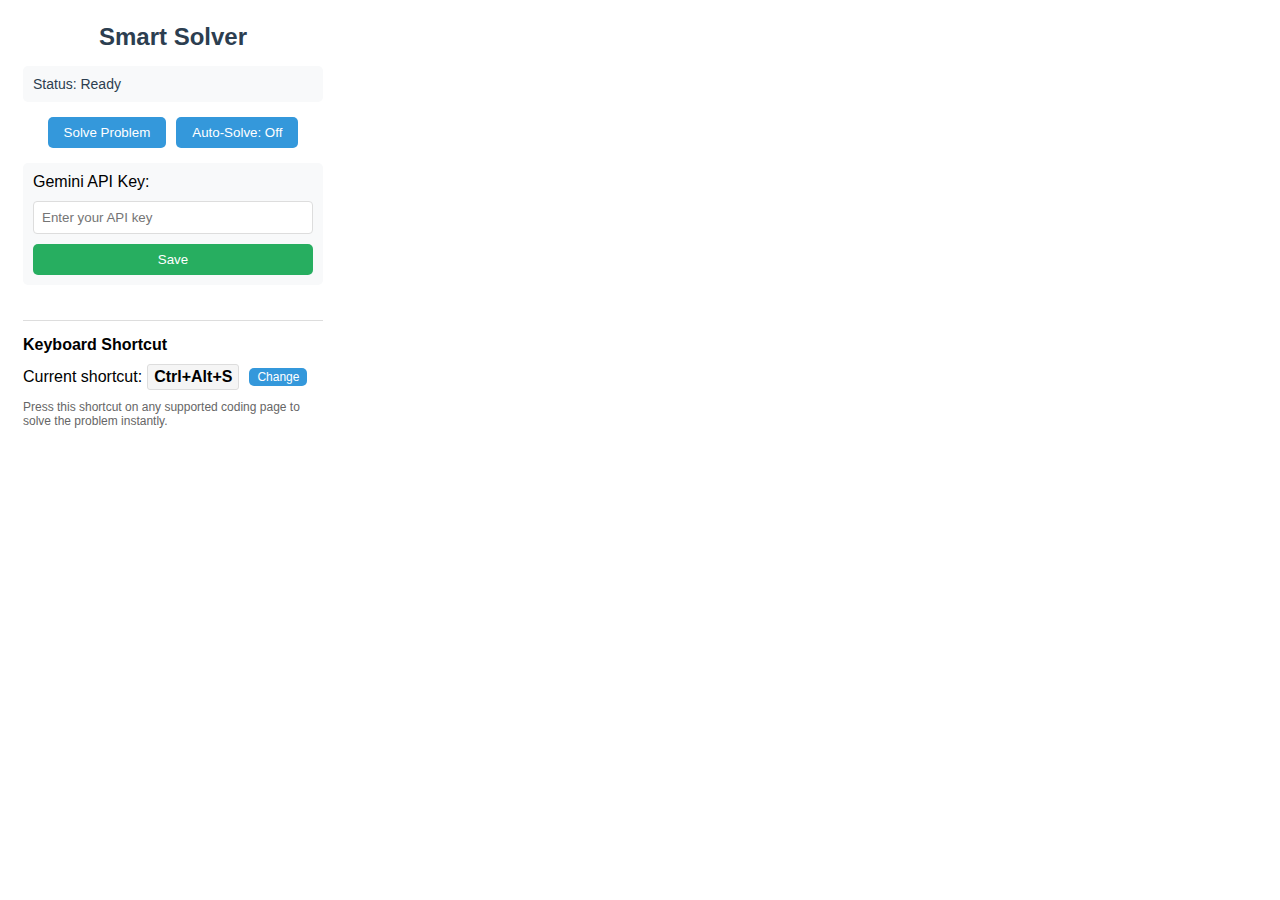
<file: popup.html>
<!DOCTYPE html>
<html>
<head>
  <title>Smart Solver</title>
  <link rel="stylesheet" href="popup.css">
</head>
<body>
  <div class="container">
    <h1>Smart Solver</h1>
    <div class="status-container">
      <div class="status">Status: <span id="status">Ready</span></div>
    </div>
    <div class="controls">
      <button id="solveButton">Solve Problem</button>
      <button id="toggleAuto">Auto-Solve: Off</button>
    </div>
    <div class="settings">
      <label for="apiKey">Gemini API Key:</label>
      <input type="password" id="apiKey" placeholder="Enter your API key">
      <button id="saveApiKey">Save</button>
    </div>
    
    <div class="shortcut-settings">
      <h3>Keyboard Shortcut</h3>
      <div class="shortcut-display">
        <span>Current shortcut: </span>
        <span id="currentShortcut">Ctrl+Alt+S</span>
        <button id="changeShortcut">Change</button>
      </div>
      <div id="shortcutEditor" style="display: none;">
        <div class="shortcut-options">
          <label><input type="checkbox" id="shortcutCtrl" checked> Ctrl</label>
          <label><input type="checkbox" id="shortcutAlt" checked> Alt</label>
          <label><input type="checkbox" id="shortcutShift"> Shift</label>
          <input type="text" id="shortcutKey" maxlength="1" placeholder="Key" value="S">
        </div>
        <div class="shortcut-actions">
          <button id="saveShortcut">Save</button>
          <button id="cancelShortcut">Cancel</button>
        </div>
      </div>
      <p class="shortcut-info">Press this shortcut on any supported coding page to solve the problem instantly.</p>
    </div>
  </div>
  <script src="popup.js"></script>
</body>
</html>
</file>
<file: popup.css>
body {
  width: 300px;
  padding: 15px;
  font-family: -apple-system, BlinkMacSystemFont, 'Segoe UI', Roboto, Oxygen, Ubuntu, Cantarell, sans-serif;
}

.container {
  display: flex;
  flex-direction: column;
  gap: 15px;
}

h1 {
  margin: 0;
  color: #2c3e50;
  font-size: 24px;
  text-align: center;
}

.status-container {
  background-color: #f8f9fa;
  padding: 10px;
  border-radius: 5px;
}

.status {
  color: #2c3e50;
  font-size: 14px;
}

.controls {
  display: flex;
  gap: 10px;
  justify-content: center;
}

button {
  padding: 8px 16px;
  border: none;
  border-radius: 5px;
  background-color: #3498db;
  color: white;
  cursor: pointer;
  transition: background-color 0.2s;
}

button:hover {
  background-color: #2980b9;
}

.settings {
  display: flex;
  flex-direction: column;
  gap: 10px;
  padding: 10px;
  background-color: #f8f9fa;
  border-radius: 5px;
}

input {
  padding: 8px;
  border: 1px solid #ddd;
  border-radius: 4px;
}

#saveApiKey {
  background-color: #27ae60;
}

#saveApiKey:hover {
  background-color: #219a52;
}

/* Add styles for the keyboard shortcut section */
.shortcut-settings {
  margin-top: 20px;
  border-top: 1px solid #ddd;
  padding-top: 15px;
}

.shortcut-settings h3 {
  margin-top: 0;
  margin-bottom: 10px;
  font-size: 16px;
}

.shortcut-display {
  display: flex;
  align-items: center;
  margin-bottom: 10px;
}

.shortcut-display span:first-child {
  margin-right: 5px;
}

#currentShortcut {
  font-weight: bold;
  background-color: #f5f5f5;
  padding: 3px 6px;
  border-radius: 3px;
  border: 1px solid #ddd;
  margin-right: 10px;
}

#changeShortcut {
  padding: 2px 8px;
  font-size: 12px;
}

.shortcut-options {
  display: flex;
  gap: 10px;
  margin-bottom: 10px;
  flex-wrap: wrap;
}

.shortcut-options label {
  display: flex;
  align-items: center;
  gap: 4px;
}

#shortcutKey {
  width: 40px;
  text-align: center;
  font-weight: bold;
  text-transform: uppercase;
}

.shortcut-actions {
  display: flex;
  gap: 10px;
}

.shortcut-info {
  font-size: 12px;
  color: #666;
  margin-top: 10px;
  margin-bottom: 0;
}
</file>
